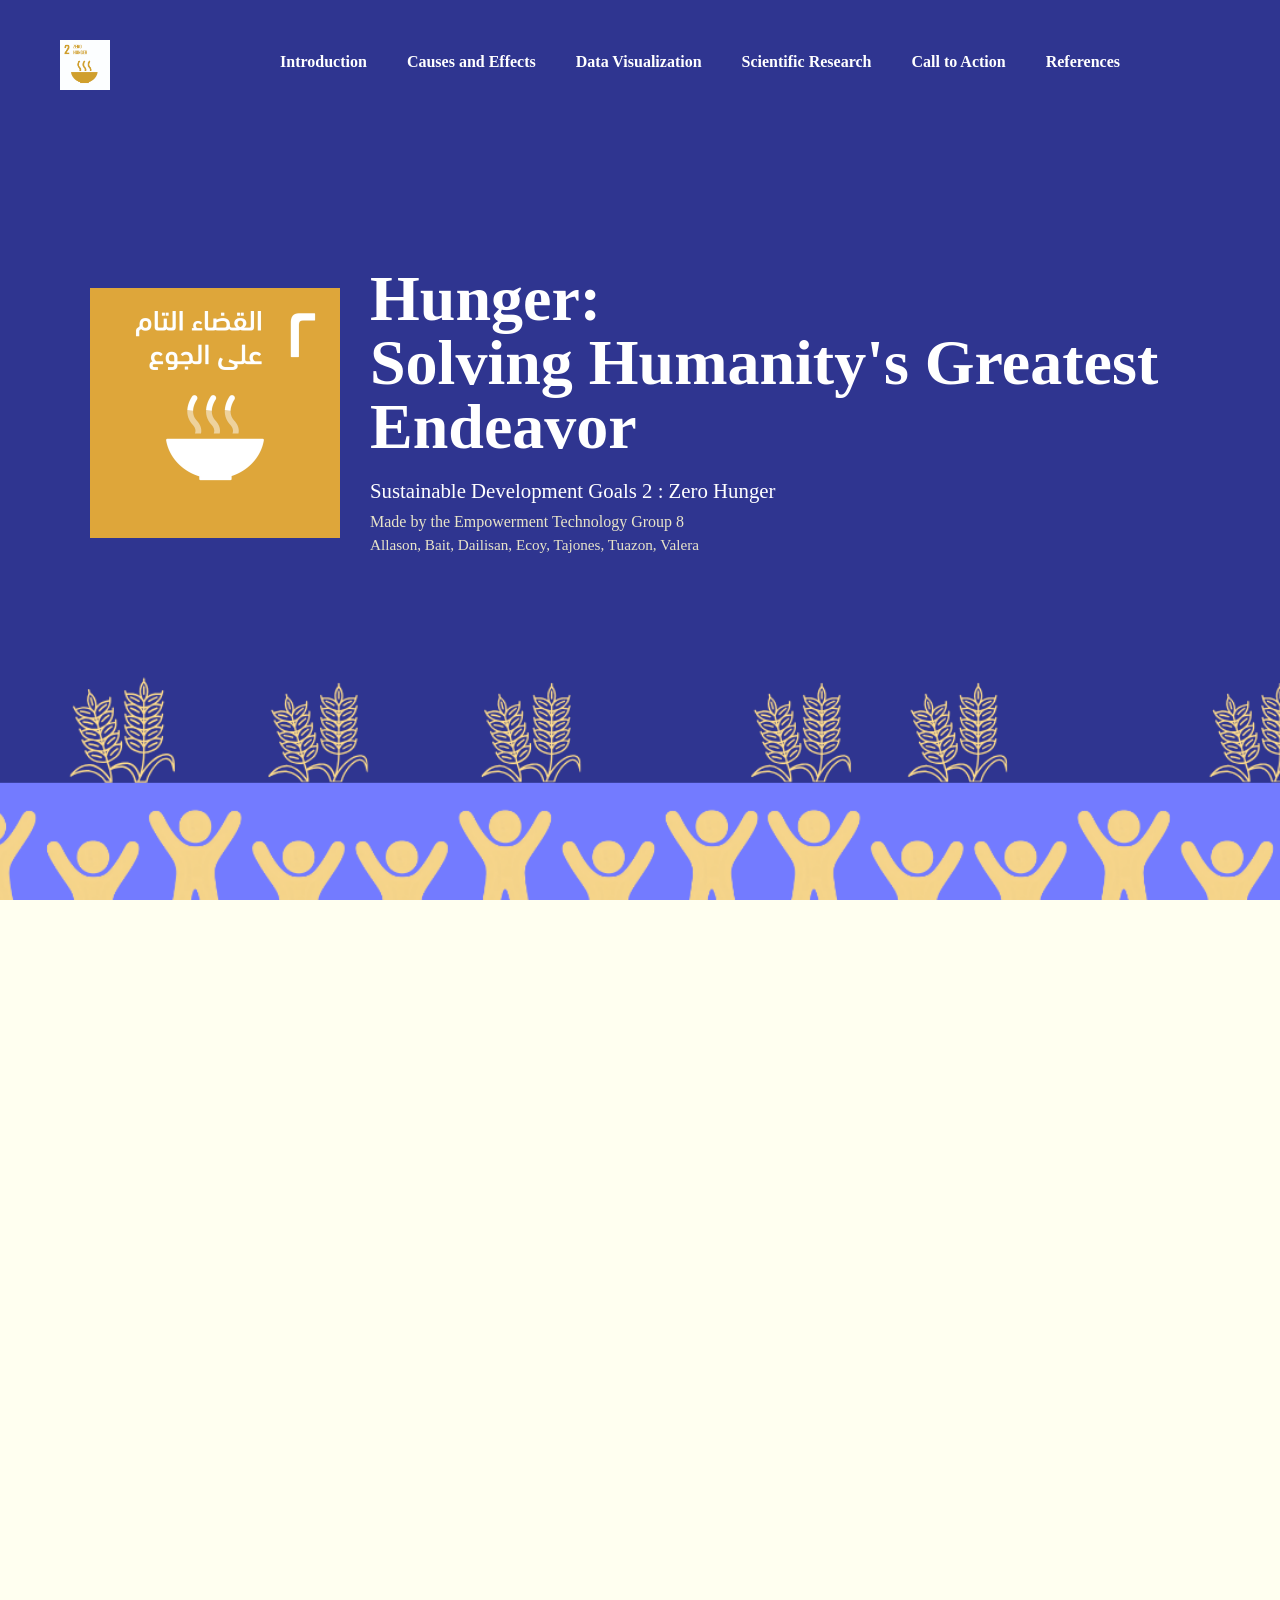
<file: index.html>
<!doctype html>
<html lang="en">
    <head>
        <title>EmpTech SDG CPT</title>
        <meta name="viewport" content="width=device-width, initial-scale=1.0">
        <link rel="stylesheet" href="EmpTech PT style.css">
    </head>
    <body>
        <header id="header" class="hero">
            <nav class="hero-nav">
                 <a href="#header">
                    <img src="E_PRINT_INVERTED_02.jpg" height="50" width="50" alt="SDG 2 Logo">
                    
                </a>
            </nav>
            <div class="hero-content">
                <span class="logo-gif"><img src="E_GIF_02.gif" ></span>
                <div class="goal-text">
                 <h1>Hunger:<br>Solving Humanity's Greatest Endeavor</h1>
                 <p class="hero-subtitle">Sustainable Development Goals 2 : Zero Hunger</p>
                 <p class="hero-credit">Made by the Empowerment Technology Group 8</p>
                 <p class="hero-names">Allason, Bait, Dailisan, Ecoy, Tajones, Tuazon, Valera</p>
                </div>
            </div>

            <nav class="hero-nav">
                <ul class="nav-list">
                    <li><a href="#about-sdg2"><strong>Introduction</strong></a></li>
                    <li><a href="#cause-and-effects"><strong>Causes and Effects</strong></a></li>
                    <li><a href="#data-visualization"><strong>Data Visualization</strong></a></li>
                    <li><a href="#scientific-research"><strong>Scientific Research</strong></a></li>
                    <li><a href="#call-to-action"><strong>Call to Action</strong></a></li>
                    <li><a href="#references"><strong>References</strong></a></li>
                 </ul>
            </nav>
        </header>
        <nav id="sticky-nav" class="sticky-nav">
            <ul class="nav-list">
                <a href="#header">
                    <img src="E_PRINT_INVERTED_02.jpg" height="50" width="50" alt="SDG 2 Logo">
                </a>
             <li><a href="#about-sdg2">Introduction</a></li>
             <li><a href="#cause-and-effects">Causes and Effects</a></li>
             <li><a href="#data-visualization">Data Visualization</a></li>
             <li><a href="#scientific-research">Scientific Research</a></li>
             <li><a href="#call-to-action">Call to Action</a></li>
             <li><a href="#references">References</a></li>
            </ul>
        </nav>
        <br>
       <section id="about-sdg2" class="card">
        <div  class="card-content">
           <div class="card-image">
                <img src="E_PRINT_02.jpg" alt="SDG 2 Logo" width="200" height="200">
            </div>
                <div class="card-text">
                    <h1>SDG 2: Zero Hunger</h1>
                    <p>
                    SDG 2 is a global initiative that seeks to address the pressing issue of hunger and malnutrition worldwide.
                    It recognizes that access to sufficient, safe, and nutritious food is a fundamental human right and a prerequisite 
                    for sustainable development. The goal emphasizes the importance of ensuring that all people, especially vulnerable
                    populations, have access to adequate food throughout the year. This goal has 8 specific targets, which are: 
                        <br>
                        <br>
                        <br>
                        <dl>
                            <dt><b>Target 2.1</b></dt>
                                <dd>By 2030, end hunger and ensure access by all people, in particular the poor and people in vulnerable situations,
                                    including infants, to safe, nutritious and sufficient food all year round</dd>
                            <dt><b>Target 2.2</b></dt>
                                <dd>By 2030, end all forms of malnutrition, including achieving, by 2025, the internationally agreed
                                    targets on stunting and wasting in children under 5 years of age, and address the nutritional needs
                                    of adolescent girls, pregnant and lactating women and older persons</dd>
                            <dt><b>Target 2.3</b></dt>
                                <dd>By 2030, double the agricultural productivity and incomes of small-scale food producers, 
                                    in particular women, indigenous peoples, family farmers, pastoralists and fishers, 
                                    including through secure and equal access to land, other productive resources and inputs, 
                                    knowledge, financial services, markets and opportunities for value addition and non-farm employment</dd>
                            <dt><b>Target 2.4</b></dt>
                                <dd>By 2030, ensure sustainable food production systems and implement resilient agricultural practices 
                                    that increase productivity and production, that help maintain ecosystems, that strengthen capacity 
                                    for adaptation to climate change, extreme weather, drought, flooding and other disasters and 
                                    that progressively improve land and soil quality</dd>
                            <dt><b>Target 2.5</b></dt>
                                <dd>By 2020, maintain the genetic diversity of seeds, cultivated plants and farmed and domesticated animals
                                    and their related wild species, including through soundly managed and diversified seed and
                                    plant banks at the national, regional and international levels, and promote access to and fair and 
                                    equitable sharing of benefits arising from the utilization of genetic resources and associated 
                                    traditional knowledge, as internationally agreed</dd>
                            <dt><b>Target 2.a</b></dt>
                                <dd>Increase investment, including through enhanced international cooperation, in rural infrastructure,
                                    agricultural research and extension services, technology development and plant and 
                                    livestock gene banks in order to enhance agricultural productive capacity in developing countries,
                                    in particular least developed countries</dd>
                            <dt><b>Target 2.b</b></dt>
                                <dd>Correct and prevent trade restrictions and distortions in world agricultural markets, including through
                                    the parallel elimination of all forms of agricultural export subsidies and all export measures with
                                    equivalent effect, in accordance with the mandate of the Doha Development Round</dd>
                            <dt><b>Target 2.c</b></dt>
                                <dd>Adopt measures to ensure the proper functioning of food commodity markets and their derivatives and 
                                    facilitate timely access to market information, including on food reserves, in order to help limit
                                    extreme food price volatility</dd>
                        </dl>
                      </p> 
               </div>
            </div>
            <br>
            <br>
            <div class="video-wrap">
                <h1>Watch This Video to Learn More!</h1>
                <iframe width="560" height="315" src="https://www.youtube.com/embed/UWFDMLPul-Q?si=sf7Z8vOeRv5L9_9S" title="YouTube video player" frameborder="0" allow="accelerometer; autoplay; clipboard-write; encrypted-media; gyroscope; picture-in-picture; web-share" referrerpolicy="strict-origin-when-cross-origin" allowfullscreen></iframe>
                <p>&copy; Hippy In A Suit.</p>
            </div>
        </div>
        <footer>   
                <p>Source: <a href="https://sdgs.un.org/goals/goal2">United Nations Sustainable Development Goals</a>, <a href="https://www.youtube.com/watch?v=UWFDMLPul-Q">Hippy In A Suit</a></p>
            </footer>
       </section>
       <section id="cause-and-effects" class="card">
        <div class="card-content reverse">
           <div class="card-image">
            <figure>
                <img src="hunger.jpg" alt="hunger" width="500" height="500">
                <figcaption>&copy; Actions Against Hunger</figcaption>
            </figure>
            </div>
                <div class="card-text">
                    <h1>Cause and Effects of Hunger</h1>
                    <p>
                        <h2>Causes</h2>
                        World hunger is driven by complex, interconnected factors that exacerbate global food insecurity. <strong>Climate change</strong> poses a critical threat to food systems by causing extreme weather events and agricultural disruptions that disproportionately affect vulnerable populations. <strong>Conflict</strong> serves as a primary driver of acute hunger, severely disrupting food production, supply chains, and local economies. The <strong>Decline of social capital</strong> (social capital are norms that enable a society to work together, such as the networks, trust, and solidarity) undermines a population's ability to fight against food crises. Furthermore, systemic <strong>Inequity</strong> restricts marginalized communities from accessing resources and decision-making power, while pervasive <strong>Poverty</strong> limits financial means to purchase or produce sufficient, nutritious food.
                        <br>
                        <br>
                        <h2>Effects</h2>
                        The effects of hunger go across several biological, developmental, and psychological aspects. The main consequence of hunger is <strong>Malnutrition</strong>, more specifically undernutrition, which severely compromises basic physiological function and degrades immune resilience, leaving individuals highly susceptible to infection and disease. <strong>Developmental stunting</strong> imposes irreversible long-term impacts on children, impairing both linear physical growth and critical cognitive maturation. Furthermore, hunger is strongly correlated with severe <strong>Mental health</strong> challenges such as depression and elevates the risk of developing <strong>Chronic diseases</strong> such as asthma.

                    </p>
                </div>
            </div>
        <footer id="ft2">   
                <p>Source: <a href="https://www.un.org/sustainabledevelopment/hunger/">United Nations Sustainable Development Goals</a>, <a href="https://www.actionagainsthunger.org/the-hunger-crisis/world-hunger-facts/who-does-hunger-affect/child-hunger">Action Against Hunger</a>, <a href="https://doi.org/10.1093/pch/20.2.89">Ke & Ford-Jones (2015)</a>, <a href="https://doi.org/10.3390/nu17193059">Moramarco et al. (2025)</a></p>
        </footer>
       </section>
       <section id="data-visualization" class="card">
        <div class="card-content">
            <h1>Data Visualization</h1>
           <div class="card-image">
                <div>
                    <a href="E_infographics_02.pdf"><img src="E_infographics_02_page-0001.jpg" alt="Hunger Infographic"></a>
                    <span class="image-credit">&copy; United Nations</span>
                </div>
                <div>
                    <a href="c2s1.png"><img src="c2s1.png" alt="malnutrition" class="wide-img"></a>
                    <span class="image-credit">&copy; World Bank SDG Atlas</span>
                </div>
                <div>
                    <a href="food insecurity.jpg"><img src="food insecurity.jpg" alt="food-insecurity"></a>
                    <span class="image-credit">&copy; Food and Agriculture of the United Nations (FAO)</span>
                </div>
                <div>
                    <a href="undernourishment.jpg"><img src="undernourishment.jpg" alt="undernourishment"></a>
                    <span class="image-credit">&copy; Food and Agriculture of the United Nations (FAO)</span>
                </div>
                <div>
                    <a href="hunger stat.jpg"><img src="hunger stat.jpg" alt="hunger-stat"></a>
                    <span class="image-credit">&copy; Rappler PH</span>
                </div>
            </div>
        <footer id="ft3">   
                <p>Source: <a href="https://www.un.org/sustainabledevelopment/hunger/">United Nations Sustainable Development Goals</a>, <a href="https://datatopics.worldbank.org/sdgatlas">World Bank SDG Atlas</a>, <a href="https://www.fao.org/home/en">Food and Agriculture of the United Nations (FAO)</a>, <a href="https://www.rappler.com/">Rappler</a></p>
        </footer>
       </section>
       <section id="scientific-research" class="card">
        <div class="card-content reverse">
           <div class="card-image">
                <img src="srs.jpg" alt="SDG 2 Logo" width="350" height="200">
            </div>
                <div class="card-text">
                    <h1>Scientific Research on Hunger</h1>
                    <p>
                        One of the biggest obstacles for people to reaching SDG2 isn't just political and economic, it's a lack of solid research and data.  Existing studies often focus on individual farms without connecting that data to larger regions , and not nearly enough attention has gone into how international supply chains or how much one area can offer to its people. Climate change only complicates things further, throwing off planting seasons and putting even more strain on land and water that were already limited to begin with. If the research does not improve and start solving problems more effectively, hunger will only continue to grow(Sporchia et al., 2024).
                    </p>
                </div>
            </div>
       
        <footer id="ft4">   
                <p>Source: <a href="https://www.un.org/sustainabledevelopment/hunger/">United Nations Sustainable Development Goals</a>, <a href="https://doi.org/10.1186/s42055-024-00078-7">Sporchia et al., 2024</a></p>
        </footer>
       </section>
         <section id="call-to-action" class="card">
          <div class="card-content">
              <div class="card-image">
                <figure>
                 <img src="E_SDG_action_card_twitter_2.jpg" alt="SDG 2 Logo" width="200" height="200">
                 <figcaption>&copy; United Nations Sustainable Development</figcaption>
                </figure>
                </div>
                 <div class="card-text">
                      <h1>Call to Action</h1>
                      <p>
                            Solving hunger doesn't mean leaving people to struggle on their own, it means governments actually stepping in and helping local farmers, make fairer food prices, and contribute fundings to struggling communities, and not just policy papers. Cutting down food waste, improving how food gets distributed, and making locally produced foods more affordable to help one another.
                      </p>
                 </div>
                </div>
         
          <footer id="ft5">   
                 <p>Source: <a href="https://www.un.org/sustainabledevelopment/hunger/">United Nations Sustainable Development Goals</a></p>
          </footer>
       </section>
       <br>
       <br>
       <br>
       <br>
       <br>
       <section id="references" class="card">
                <div class="references-left">
                    <h2>Contact Us!</h2>
                    <ul>
                        <li>Email: shsbriant@addu.edu.ph | jtajones@addu.edu.ph</li>
                        <li>Instagram: shinebriantlikeadiamond.12</li>
                    </ul>
                    <img src="E_SDG_action_card_square_2.jpg" width="150" height="150">
                    <img src="SDG Wheel_Transparent_WEB.png" width="150" height="150">
                    <img src="E_SDG_logo_horizontal_Transparent_WEB.png" alt="SDG 2 action card" width="200">
                    <p>&copy; 2026. Jabe Niccolo C. Tajones. Made with HTML, CSS, and JS.</p>
                </div>
                <div class="card-text">
                    <h1>References</h1>
                     <ul class="ref-list">
                     <li>Actions Against Hunger. (2024). <em>Solving Child Hunger: Action Against Hunger</em>. <a href="https://www.actionagainsthunger.org" target="_blank">www.actionagainsthunger.org</a></li>
                     <li>Hippy In A Suit. (2021, April 7). <em>ZSDG 2 Zero Hunger - UN Sustainable Development Goals - DEEP DIVE [Video]</em>. YouTube.<a href="https://www.youtube.com/watch?v=UWFDMLPul-Q">https://www.youtube.com/watch?v=UWFDMLPul-Q</a> </li>
                     <li>Ke, J., & Ford-Jones, E. L. (2015). <em>Food insecurity and hunger: A review of the effects on children’s health and behaviour. Paediatrics & Child Health, 20(2), 89–91</em>. <a href="https://doi.org/10.1093/pch/20.2.89">https://doi.org/10.1093/pch/20.2.89</a></li>
                     <li>Moramarco, S., Buonomo, E., Andreoli, A., & Palombi, L. (2025). <em>Tackling global malnutrition and hunger in the final push toward the 2030 agenda. Nutrients, 17(19), 3059</em>. <a href="https://doi.org/10.3390/nu17193059">https://doi.org/10.3390/nu17193059</a></li>
                     <li>Sporchia, F., Antonelli, M., Aguilar-Martínez, A., Bach-Faig, A., Caro, D., Davis, K. F., Sonnino, R., & Galli, A. (2024b). <em>Zero hunger: future challenges and the way forward towards the achievement of sustainable development goal 2. Sustainable Earth Reviews, 7(1)</em>. <a href="https://doi.org/10.1186/s42055-024-00078-7" target="_blank">https://doi.org/10.1186/s42055-024-00078-7</a></li>
                      <li>United Nations. (2023). <em>Sustainable Development Goal 2: Zero Hunger</em>. <a href="https://sdgs.un.org/goals/goal2" target="_blank">sdgs.un.org/goals/goal2</a></li>
                     <li>World Bank. (2023b). <em>Atlas of Sustainable Development Goals 2023</em>. <a href="https://datatopics.worldbank.org/sdgatlas" target="_blank">datatopics.worldbank.org/sdgatlas</a></li>
                     
                     
                     </ul>

                 </div>
</section>
       <script src="EmpTech PT Animations.js"></script>
    </body>
</html>
</file>
<file: EmpTech PT style.css>
*{
    margin: 0;
    padding: 0;
    box-sizing: border-box;

html, body {
  margin: 0;
  padding: 0;
  width: 100%;
  overflow-x: hidden;
}

}
#site-header {  
  color: #ffffff;             /* white text for contrast */
  padding: 30px;
  text-align: left;
  font-family: trajan pro, regular; 
  background-image: url("bg.png");
}
body h3 {
  font-family: trajan pro, light; /* a slightly friendlier
                                                       font just for headings */
  color: #e8e4c9;
  padding: 0 10px;
}
#about-sdg2 {
    background-color: #e8e4c9;  /* a light, neutral background for the section */
    color: #2f3590;             /* dark text for contrast */
    padding: 40px 20px;
    text-align: justify;
    width: 1100px;
    height: 825px;
    border-radius: 10px;
    transform: translatex(90px);
}
#about-sdg2 h1 {
    font-family: garamond, regular; /* a classic, elegant font for the section title */
    color: #2f3590;
    margin-bottom: 20px;
    text-align: center;
    transform: translatey(-20px);
    margin-bottom: -10px;
}
#about-sdg2 p {
    font-family: garamond, light; /* a classic, elegant font for the section text */
    line-height: 1.6;
}
#about-sdg2 dl {
    font-family: garamond, light; /* a classic, elegant font for the section text */
    line-height: 1.6;
}

#about-sdg2 .video-wrap {
  display: flex;
  flex-direction: column;
  align-items: center;
  justify-content: center;
  margin-top: 20px;
}

#about-sdg2 .video-wrap h1 {
  text-align: center;
  margin: 0 0 15px;
}

#about-sdg2 .video-wrap iframe {
  display: block;
  margin: 0 auto;
  max-width: 100%;
}
.video-wrap p{
  font-family: garamond, light;
  font-size: 10px;
}
.card-content iframe{
  align-items: center;
}
#cause-and-effects {
    background-color: #e8e4c9;  /* a light, neutral background for the section */
    color: #2f3590;             /* dark text for contrast */
    padding: 40px 20px;
    text-align: justify;
    width: 1100px;
    height: 375px;
    border-radius: 10px;
    transform: translate(90px, 20px);
}
#cause-and-effects h1 {
    font-family: garamond, regular; /* a classic, elegant font for the section title */
    color: #2f3590;
    margin-bottom: 10px;
    text-align: center;
    transform: translatey(-20px);
    margin-bottom: -10px;
    vertical-align: text-top;
}
#cause-and-effects p {
    font-family: garamond, light; /* a classic, elegant font for the section text */
    line-height: 1.6;
}
#cause-and-effects .card-image{
    min-height: 200px;
    min-width: 350px;
    display: inline-flex;
    gap: 20px;
    flex-shrink: 0;
} 
#data-visualization .image-credit {
  display: block;
  margin-top: 6px;
  font-family: garamond, light;
  font-size: 10px;
  color: #2f3590;
  text-align: left;
}

#cause-and-effects figcaption{
  font-family: garamond, light;
  font-size: 10px
}
footer {
    font-size: 10px;
    padding: 0px;
    margin-top:20px;
}
footer p {
    font-family: garamond, light; 
    line-height: 1.6;
    transform: translatey(30px);
}
#ft2 {
    font-size: 10px;
    padding: 0px;
    margin-top: 30px;
    transform: translatey(200px);
}
#ft2 p {
    font-family: garamond, light; 
    line-height: 1.6;
    transform: translatey(30px);
}

#data-visualization {
    background-color: #e8e4c9;  
    color: #2f3590;             /* dark text for contrast */
    padding: 40px 20px;
    text-align: justify;
    width: 1100px;
  min-height: 900px;
    border-radius: 10px;
    transform: translate(90px, 40px);
}
#data-visualization h1 {
    font-family: garamond, regular; /* a classic, elegant font for the section title */
    color: #2f3590;
    text-align: center;
    transform: translatey(-20px);
    margin-bottom: -10px;
}
#data-visualization p {
    font-family: garamond, light; /* a classic, elegant font for the section text */
    line-height: 1.6;
    padding-bottom: 0px;
    margin-bottom: -15px;
}
#data-visualization figcaption{
  font-family: garamond, light;
  font-size: 10px
}

#ft3 {
    font-size: 10px;
    padding: 0px;
    margin-top: 20px;
}
#ft3 p {
    font-family: garamond, light; 
    line-height: 1.6;
    transform: translatey(15px);
}
.nav-list {
  display: flex;
  list-style: none;      /* removes the bullet points */
  justify-content: right; /* centers the nav items horizontally */
  gap: 50px;        
  margin-top: 20px;      /* space between each nav item */
}

.nav-list a {
  color: #ffffff;
  text-decoration: none;
  font-family: trajan pro, regular;
}

.nav-list a:hover {
  text-decoration: underline; /* optional hover effect */
}

.card {
  /* your existing styles stay the same */
  opacity: 0;
  transform: translateY(40px);
  transition: opacity 0.6s ease-out, transform 0.6s ease-out;
}

.card.visible {
  opacity: 1;
  transform: translateY(0);
}

.card-content {
  display: flex;
  gap: 20px;
  align-items: flex-start;
}

.card-image {
  flex-shrink: 0;
  width: 200px;
  order: 2; 
  
}

.card-image img {
  min-width: 100%;
  min-height: 200px;
  display: block;
}

.card-text {
  flex: auto;
}

.card-text h1 {
  text-align: left; /* since it's now in a narrower column, left often reads better than centered */
}
.card-text p {
  text-align: justify; /* keeps the text neat and aligned on both sides */
}

.card-content.reverse {
  flex-direction: row-reverse;
}
#data-visualization .card-image{
  min-height: 0;
  min-width: 0;
  display: grid;
  grid-template-columns: repeat(2, minmax(0, 1fr));
  justify-content: stretch;
  align-items: start;
  gap: 20px;
  transform: none;
}

#data-visualization .card-image > div {
  min-width: 0;
}

#data-visualization .card-content {
  display: flex;
  justify-content: center;
  align-items: flex-start;
}

.wide-img {
  width: 100%;
  height: 340px;
  flex-shrink: 0;
}

#ft4 {
    font-size: 10px;
    padding: 0px;
    margin-top: 20px;
}
#ft4 p {
    font-family: garamond, light; 
    line-height: 1.6;
    transform: translatey(15px);
}
#scientific-research {
    background-color: #e8e4c9;  /* a light, neutral background for the section */
    color: #2f3590;             /* dark text for contrast */
    padding: 40px 20px;
    text-align: justify;
    width: 1100px;
    height: 375px;
    border-radius: 10px;
    transform: translate(90px, 60px);
}
#scientific-research h1 {
    font-family: garamond, regular; /* a classic, elegant font for the section title */
    color: #2f3590;
    text-align: center;
    transform: translatey(-20px);
    margin-bottom: -10px;
}

#scientific-research p {
    font-family: garamond, light; /* a classic, elegant font for the section text */
    line-height: 1.6;
    padding-bottom: 0px;
    margin-bottom: -15px;
}
#scientific-research .card-image{
  height: 200px;
  width: 350px;
}
#call-to-action {
    background-color: #e8e4c9;  /* a light, neutral background for the section */
    color: #2f3590;             /* dark text for contrast */
    padding: 40px 20px;
    text-align: justify;
    width: 1100px;
    height: 375px;
    border-radius: 10px;
    transform: translate(90px, 80px);
}
#call-to-action h1 {
    font-family: garamond, regular; /* a classic, elegant font for the section title */
    color: #2f3590;
    text-align: center;
    transform: translatey(-20px);
    margin-bottom: -10px;
}
#call-to-action p {
    font-family: garamond, light; /* a classic, elegant font for the section text */
    line-height: 1.6;
    padding-bottom: 0px;
    margin-bottom: -15px;
}
#call-to-action .card-image{
  height: 200px;
  width: 350px;
}
#call-to-action figcaption{
  font-family: garamond, light;
  font-size: 10px
}
#references {
  background-color: #2f3590;
  color: #e8e4c9;
  padding: 20px 40px 40px;
  display: flex;
  justify-content: space-between;
  align-items: flex-start;
  gap: 40px;
}

.references-left {
  width: 30%;
  min-width: 220px;
  color: #e8e4c9;
  text-align: left;
}

.references-left h2 {
  font-family: trajan pro, regular;
  color: #ffffff;
  margin-bottom: 15px;
  font-size: 24px;
}

.references-left ul {
  font-family: garamond, light;
  line-height: 1.6;
  margin-bottom: 15px;
  list-style: none;
}

.references-left img {
  max-width: 100%;
  height: auto;
  display: inline-flex;
  border-radius: 8px;
}

#references .card-text {
  width: 60%;
  max-width: 800px;
  margin-left: auto;
  text-align: left;
}

#references h1 {
  font-family: trajan pro, regular;
  color: #ffffff;
  margin-bottom: 30px;
  font-size: 28px; /* slightly smaller than your main header, since this isn't the star of the page */
  position: relative;
  padding-bottom: 15px;
  text-align: center;
  width: 100%;
  max-width: 600px;
  margin-left: auto;
  margin-right: 0;
}

#references h1::after {
  content: '';
  position: absolute;
  width: 50px; /* shorter underline for a more subtle effect */
  height: 3px;
  background-color: #e8e4c9;
  left: 50%;
  transform: translateX(-50%);
  bottom: 0;
}
.ref-list {
  list-style: none;
  padding: 0;
  max-width: 600px;
  margin-left: auto;
  margin-right: 0;
  text-align: left;
}

.ref-list li {
  margin-bottom: 18px;
  line-height: 1.6;
  font-family: garamond, light;
  font-size: 14px;
  padding-left: 25px;
  text-indent: -25px; /* hanging indent */
}

.ref-list a {
  color: #e8e4c9;
  text-decoration: underline;
}

.ref-list a:hover {
  color: #ffffff;
}
.ref-list {
  counter-reset: ref-counter;
}

.ref-list li {
  counter-increment: ref-counter;
}

.ref-list li::before {
  content: "[" counter(ref-counter) "] ";
  font-weight: bold;
  color: #e8b923;
}

#ft5 {
    font-size: 10px;
    padding: 0px;
    margin-top: 20px;
}
#ft5 p {
    font-family: garamond, light; 
    line-height: 1.6;
    transform: translatey(15px);
}
body {
  transition: opacity 0.5s ease;
}

body.fade-out {
  opacity: 0;
}
header.hero {
  position: relative;
  width: 100%;
  min-height: 100vh;
  background-image: url("bg.png");
  background-repeat: no-repeat;
  background-position: bottom;
  background-size: cover;
  display: flex;
  flex-direction: column;
  justify-content: center;
  padding: 60px;
  box-sizing: border-box;
  overflow: hidden;
}

.logo {
  color: #e8b923;
  font-family: trajan pro, regular;
  font-weight: bold;
  font-size: 1.2rem;
}

.hero-nav:first-of-type {
  position: absolute;
  top: 40px;
  left: 60px;
}

.hero-nav:last-of-type {
  position: absolute;
  bottom: 60px;
  left: 0;
  width: 100%;
}

.hero-nav:last-of-type  {
  justify-content: center;
  position: absolute;
  top: 23px; /* sits just below the logo */
  width: 100%;
  transform: translate(-100px, 50px)
}


.hero-content {
  display: flex;
  align-items: center;
  justify-content: left;
  gap: 30px;
  width: 100%;
  max-width: 1100px;
  margin: 0 auto;
  opacity: 0;
  transform: translateY(30px);
  animation: fadeInUp 1s ease-out forwards;
  animation-delay: 0.3s;
}

@keyframes fadeInUp {
  to {
    opacity: 1;
    transform: translateY(-70px);
  }
}

.goal-number {
  font-size: 10rem;
  font-weight: bold;
  color: #e8b923;
  line-height: 1;
  transition: transform 0.3s ease, color 0.3s ease;
}

.goal-number:hover {
  transform: scale(1.15) rotate(-5deg);
  color: #ffffff;
}

.goal-text h1 {
  font-size: 4rem;
  color: #ffffff;
  font-family: trajan pro, regular;
  line-height: 1;
  margin-bottom: 20px;
}

.hero-subtitle {
  color: #ffffff;
  font-size: 1.3rem;
  font-family: trajan pro, regular;
  margin-top: 15px;
  margin-bottom: 10px;
}

.hero-credit {
  color: #e8e4c9;
  font-size: 1rem;
  font-family: garamond, light;
  margin-bottom: 5px;
}

.hero-names {
  color: #e8e4c9;
  font-size: 0.95rem;
  font-family: garamond, light;
}

html {
  scroll-behavior: smooth;
}
.logo-gif img {
  width: 250px;
  height: 250px;
  transform: translatey(5px);
}
.sticky-nav {
  position: fixed;
  top: 0;
  left: 0;
  width: 100%;
  background-color: #2f3590;
  padding: 15px 0;
  z-index: 1000;
  transform: translateY(-100%); /* hidden above the viewport */
  transition: transform 0.3s ease;
}

.sticky-nav.visible {
  transform: translateY(0); /* slides into view */
}

.sticky-nav .nav-list {
  justify-content: center;
  gap: 70px;
  margin: 0;
}

.sticky-nav .nav-list li {
  display: inline-block;
  transform: translatey(15px);
}

.sticky-nav a {
  color: #e8e4c9;
  font-size: 0.95rem;
}

.sticky-nav a:hover {
  color: #ffffff;
}

/* Responsive layout */
body {
  min-width: 0;
  overflow-x: hidden;
  background-color: #fffff0;
}

header.hero {
  min-height: 100svh;
  height: auto;
  padding: clamp(88px, 12vw, 150px) clamp(20px, 7vw, 90px) clamp(48px, 8vw, 90px);
}

.hero-content {
  width: min(100%, 1100px);
  margin: 0 auto;
}

.hero-nav:first-of-type {
  top: clamp(18px, 4vw, 40px);
  left: clamp(20px, 6vw, 60px);
}

.hero-nav:last-of-type {
  top: 23px;
  right: clamp(20px, 5vw, 60px);
  left: clamp(110px, 12vw, 150px);
  width: auto;
  transform: translate(-100px, 30px);
}

.hero-nav:last-of-type .nav-list {
  flex-direction: row;
  align-items: center;
  justify-content: flex-end;
  gap: 12px 40px;
  margin: 0;
  padding: 0;
}

.nav-list {
  justify-content: center;
  flex-wrap: wrap;
  gap: 12px 30px;
  margin: 0 auto;
  padding: 0 20px;
}

.card,
#about-sdg2,
#cause-and-effects,
#data-visualization,
#scientific-research,
#call-to-action,
#references {
  width: min(1100px, calc(100% - 32px));
  height: auto;
  min-height: 0;
  margin: 32px auto 0;
  padding: clamp(24px, 4vw, 40px) clamp(18px, 4vw, 40px);
  transform: translateY(40px);
  justify-content: right;
}

.card.visible {
  transform: translateY(0);
}

#about-sdg2.card.visible,
#cause-and-effects.card.visible,
#data-visualization.card.visible,
#scientific-research.card.visible,
#call-to-action.card.visible,
#references.card.visible {
  transform: translateY(0);
}

#references {
  width: 100%;
  max-width: none;
  margin-left: 0;
  margin-right: 0;
}

.card-content {
  align-items: center;
}

.card-text {
  min-width: 0;
}

.card-text p,
.card-text dl,
.card-text dd {
  overflow-wrap: anywhere;
}

.card-image,
#data-visualization .card-image {
  width: min(200px, 30%);
  min-width: 0;
  min-height: 0;
  transform: none;
}

.card-image img,
.wide-img {
  width: 100%;
  max-width: 100%;
  height: auto;
  min-width: 0;
  min-height: 0;
  object-fit: contain;
}

#data-visualization .card-image {
  display: grid;
  grid-template-columns: repeat(2, minmax(0, 1fr));
  align-items: flex-start;
  gap: 20px;
  width: 100%;
  max-width: 100%;
  flex-shrink: 1;
}

#data-visualization .card-content {
  display: block;
}

#data-visualization .card-image img {
  flex: 1 1 240px;
  width: min(100%, 500px);
}

footer,
#ft2,
#ft3,
#ft4,
#ft5 {
  margin-top: 24px;
  transform: none;
}

.sticky-nav .nav-list {
  gap: 8px 30px;
  padding: 0 20px;
}

.sticky-nav .nav-list li {
  transform: translatey(15px);
}

@media (max-width: 700px) {
  header.hero {
    min-height: 100svh;
    padding-top: 90px;
  }

  .hero-content {
    flex-direction: column;
    gap: 18px;
    text-align: center;
  }

  .logo-gif img {
    width: min(52vw, 220px);
    height: auto;
  }

  .goal-text h1 {
    font-size: clamp(2.6rem, 13vw, 4rem);
  }

  .hero-subtitle {
    font-size: 1rem;
  }

  .hero-credit,
  .hero-names {
    font-size: 0.9rem;
  }

  .hero-nav:last-of-type {
    top: 76px;
    right: 16px;
    left: 16px;
    width: auto;
    transform: none;
  }

  .hero-nav:last-of-type .nav-list {
    flex-direction: row;
    align-items: center;
    gap: 8px 16px;
    padding: 0 20px;
  }

  .hero-nav:last-of-type .nav-list {
    gap: 8px 16px;
    font-size: 0.85rem;
  }

  .card,
  #about-sdg2,
  #cause-and-effects,
  #data-visualization,
  #scientific-research,
  #call-to-action,
  #references {
    width: 100%;
    margin-top: 24px;
    padding: 24px 16px;
  }

  .card-content,
  .card-content.reverse {
    flex-direction: column;
    gap: 24px;
  }

  .card-image,
  #data-visualization .card-image {
    width: 100%;
    justify-content: center;
  }

  .card-image img {
    max-width: min(100%, 260px);
  }

  .card-text h1,
  #about-sdg2 h1,
  #cause-and-effects h1,
  #data-visualization h1,
  #scientific-research h1,
  #call-to-action h1 {
    font-size: clamp(1.7rem, 8vw, 2.3rem);
    line-height: 1.1;
    transform: none;
    margin-bottom: 16px;
  }

  .card-text p,
  .card-text dl {
    text-align: left;
    line-height: 1.5;
  }

  .sticky-nav {
    padding: 10px 0;
  }

  .sticky-nav .nav-list {
    gap: 6px 14px;
    font-size: 0.8rem;
  }

  #references h1 {
    font-size: 1.7rem;
  }
}

@media (prefers-reduced-motion: reduce) {
  *,
  *::before,
  *::after {
    scroll-behavior: auto !important;
    transition-duration: 0.01ms !important;
    animation-duration: 0.01ms !important;
    animation-iteration-count: 1 !important;
  }
}
</file>
